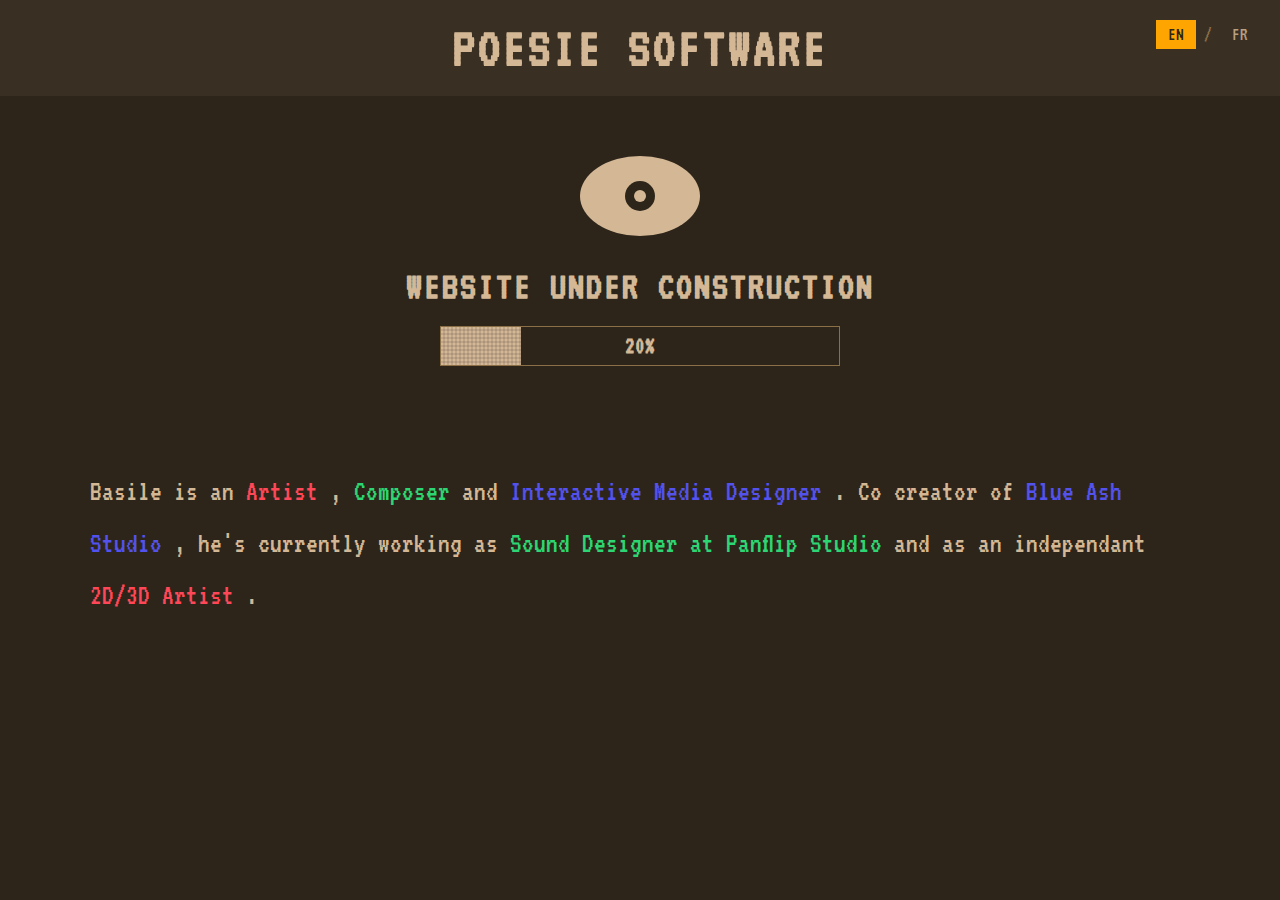
<file: index.html>
<!DOCTYPE html>
<html lang="en">
<head>
  <meta charset="UTF-8">
  <meta name="viewport" content="width=device-width, initial-scale=1.0">
  <title>Poesie Software</title>
  <link rel="preconnect" href="https://fonts.googleapis.com">
  <link rel="preconnect" href="https://fonts.gstatic.com" crossorigin>
  <link href="https://fonts.googleapis.com/css2?family=VT323&display=swap" rel="stylesheet">
  <link rel="stylesheet" href="css/style.css">
</head>
<body>
  <!-- Header -->
  <header>
    <h1>POESIE SOFTWARE</h1>
    <div class="lang-switch">
      <button id="lang-en" class="lang-btn active">EN</button>
      <span class="separator">/</span>
      <button id="lang-fr" class="lang-btn">FR</button>
    </div>
  </header>

  <!-- Main Content -->
  <main>
    <!-- Eye Block -->
    <section class="eye-section">
      <div class="eye-container">
        <div class="eye">
          <div class="iris"></div>
        </div>
      </div>
      <h2 class="construction-title" data-en="WEBSITE UNDER CONSTRUCTION" data-fr="SITE EN CONSTRUCTION">
        WEBSITE UNDER CONSTRUCTION
      </h2>
      <div class="progress-container">
        <div class="progress-bar"></div>
        <span class="progress-text">20%</span>
      </div>
    </section>

    <!-- Bio Block -->
    <section class="bio-section">
      <p class="bio-text">
        <span data-en="Basile is an " data-fr="Basile est un ">basile is an </span>
        <a href="https://instagram.com/chap0ng" target="_blank" class="link-red">
          <span data-en="Artist" data-fr="Artiste">Artist</span>
        </a>
        <span data-en=", " data-fr=", ">, </span>
        <a href="https://poesie.bandcamp.com/" target="_blank" class="link-green">
          <span data-en="Composer" data-fr="Compositeur">composer</span>
        </a>
        <span data-en=" and " data-fr=" et "> and </span>
        <a href="https://instagram.com/babaanonyme" target="_blank" class="link-blue">
          <span data-en="Interactive Media Designer" data-fr="Designer en médias interactifs">interactive media designer</span>
        </a>
          <span data-en=". " data-fr=". ">, </span>
        <span data-en="Co creator of " data-fr="Co-créateur de ">co creator of </span>
        <span class="link-blue-text">
          <span data-en="Blue Ash Studio" data-fr="Blue Ash Studio">blue ash studio</span>
        </span>
        <span data-en=", he's currently working as " data-fr=", il travaille actuellement comme ">. Currently working as </span>
        <a href="https://artemistake.github.io/PanflipWebsite/#home" target="_blank" class="link-green">
          <span data-en="Sound Designer at Panflip Studio" data-fr="Sound Designer chez Panflip Studio">sound designer for panflip studio</span>
        </a>
        <span data-en=" and as an" data-fr=" et en tant qu'"> and as an </span>
        <span data-en="independant " data-fr="">Artist</span>
        <span class="link-red-text">
          <span data-en="2D/3D Artist" data-fr="Artiste 2D/3D indépendant">2D/3D artist</span>
        </span>
        <span data-en="." data-fr=".">.</span>
      </p>
    </section>
  </main>

  <script src="js/script.js"></script>
</body>
</html>
</file>
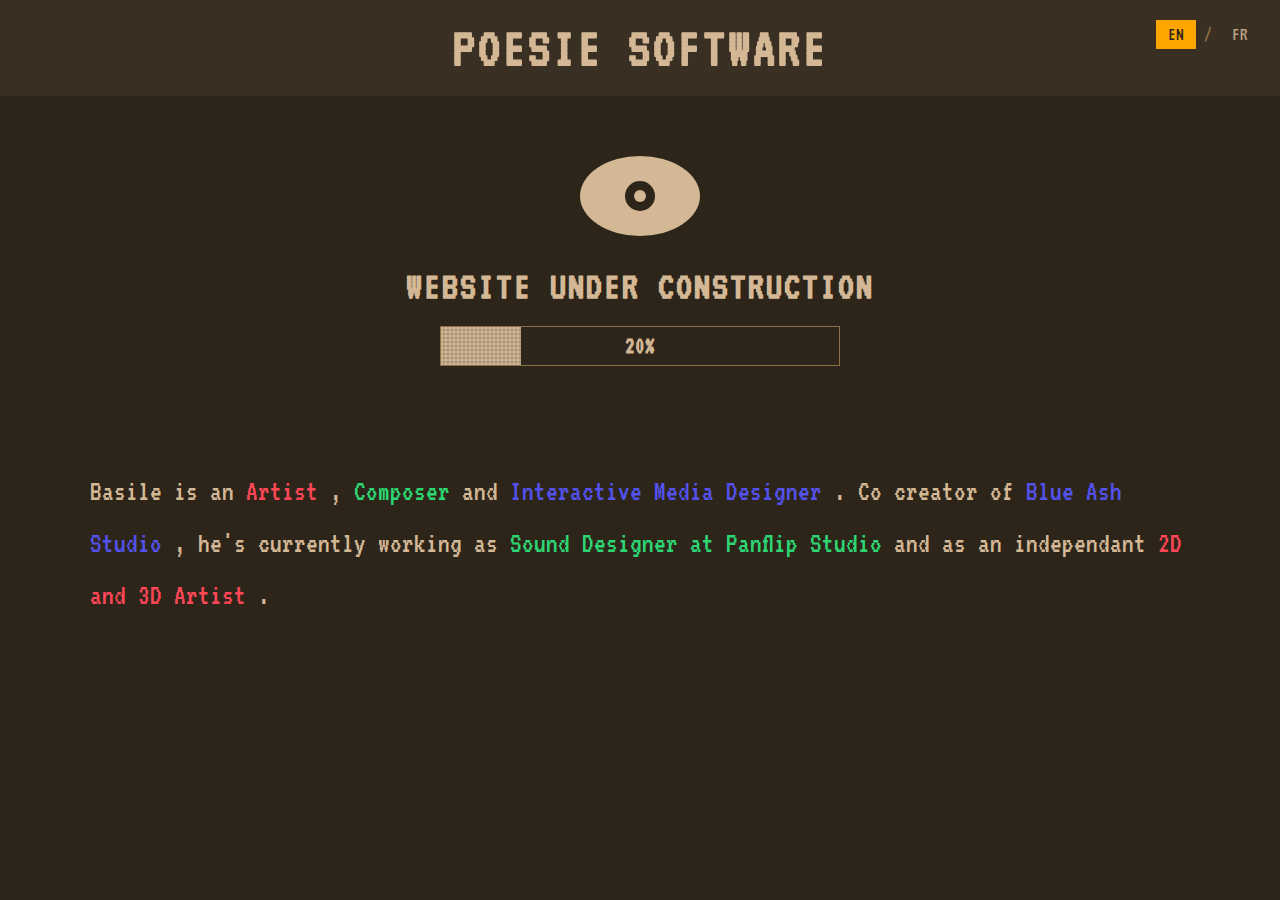
<file: poesiesoft.xyz/index.html>
<!DOCTYPE html>
<html lang="en">
<head>
  <meta charset="UTF-8">
  <meta name="viewport" content="width=device-width, initial-scale=1.0">
  <title>Poesie Software</title>
  <link rel="preconnect" href="https://fonts.googleapis.com">
  <link rel="preconnect" href="https://fonts.gstatic.com" crossorigin>
  <link href="https://fonts.googleapis.com/css2?family=VT323&display=swap" rel="stylesheet">
  <link rel="stylesheet" href="css/style.css">
</head>
<body>
  <!-- Header -->
  <header>
    <h1>POESIE SOFTWARE</h1>
    <div class="lang-switch">
      <button id="lang-en" class="lang-btn active">EN</button>
      <span class="separator">/</span>
      <button id="lang-fr" class="lang-btn">FR</button>
    </div>
  </header>

  <!-- Main Content -->
  <main>
    <!-- Eye Block -->
    <section class="eye-section">
      <div class="eye-container">
        <div class="eye">
          <div class="iris"></div>
        </div>
      </div>
      <h2 class="construction-title" data-en="WEBSITE UNDER CONSTRUCTION" data-fr="SITE EN CONSTRUCTION">
        WEBSITE UNDER CONSTRUCTION
      </h2>
      <div class="progress-container">
        <div class="progress-bar"></div>
        <span class="progress-text">20%</span>
      </div>
    </section>

    <!-- Bio Block -->
    <section class="bio-section">
      <p class="bio-text">
        <span data-en="Basile is an " data-fr="Basile est un ">basile is an </span>
        <a href="https://instagram.com/chap0ng" target="_blank" class="link-red">
          <span data-en="Artist" data-fr="Artiste">Artist</span>
        </a>
        <span data-en=", " data-fr=", ">, </span>
        <a href="https://poesie.bandcamp.com/" target="_blank" class="link-green">
          <span data-en="Composer" data-fr="Compositeur">composer</span>
        </a>
        <span data-en=" and " data-fr=" et "> and </span>
        <a href="https://instagram.com/babaanonyme" target="_blank" class="link-blue">
          <span data-en="Interactive Media Designer" data-fr="Designer en médias interactifs">interactive media designer</span>
        </a>
          <span data-en=". " data-fr=". ">, </span>
        <span data-en="Co creator of " data-fr="Co-créateur de ">co creator of </span>
        <span class="link-blue-text">
          <span data-en="Blue Ash Studio" data-fr="Blue Ash Studio">blue ash studio</span>
        </span>
        <span data-en=", he's currently working as " data-fr=", il travaille actuellement comme ">. Currently working as </span>
        <a href="https://artemistake.github.io/PanflipWebsite/#home" target="_blank" class="link-green">
          <span data-en="Sound Designer at Panflip Studio" data-fr="Sound Designer chez Panflip Studio">sound designer for panflip studio</span>
        </a>
        <span data-en=" and as an " data-fr=" et en tant qu'"> and as an </span>
        <span data-en="independant " data-fr="">independant </span>
        <span class="link-red-text">
          <span data-en="2D and 3D Artist" data-fr="Artiste 2D et 3D indépendant">2d and 3d artist</span>
        </span>
        <span data-en="." data-fr=".">.</span>
      </p>
    </section>
  </main>

  <script src="js/script.js"></script>
</body>
</html>
</file>
<file: css/style.css>
:root {
  /* Typography */
  --font-retro: 'VT323', monospace;
  --font-modern: 'Space Grotesk', sans-serif;
  --font-mono: 'Courier New', 'Monaco', monospace;
  
  /* Earth Tone Palette */
  --bg-primary: #2d251a;
  --bg-secondary: #3a2f23;
  --text-primary: #d4b896;
  --text-secondary: #b8a082;
  --warm-brown: #8b6f47;
  
  /* Playful RGB Accents */
  --rgb-red: #ff4757;
  --rgb-blue: #5352ed;
  --rgb-green: #2ed573;
  --rgb-yellow: #ffa502;
  --rgb-cyan: #3742fa;
  --rgb-purple: #a55eea;
}

* {
  margin: 0;
  padding: 0;
  box-sizing: border-box;
}

body {
  font-family: var(--font-retro);
  background-color: var(--bg-primary);
  color: var(--text-primary);
  min-height: 100vh;
  overflow-x: hidden;
}

/* Header */
header {
  background-color: var(--bg-secondary);
  padding: 20px;
  border-bottom: 0px solid var(--warm-brown);
  position: relative;
  text-align: center;
}

header h1 {
  font-size: clamp(2rem, 5vw, 3.5rem);
  letter-spacing: 3px;
  color: var(--text-primary);
  margin: 0;
}

.lang-switch {
  position: absolute;
  top: 20px;
  right: 20px;
  display: flex;
  align-items: center;
  gap: 8px;
}

.lang-btn {
  background: none;
  border: 0px solid var(--warm-brown);
  color: var(--text-secondary);
  font-family: var(--font-retro);
  font-size: 1.2rem;
  padding: 5px 12px;
  cursor: pointer;
  transition: all 0.2s;
}

.lang-btn:hover {
  background-color: var(--warm-brown);
  color: var(--bg-primary);
}

.lang-btn.active {
  background-color: var(--rgb-yellow);
  border-color: var(--rgb-yellow);
  color: var(--bg-primary);
}

.separator {
  color: var(--warm-brown);
  font-size: 1.2rem;
}

/* Main Content */
main {
  max-width: 1200px;
  margin: 0 auto;
  padding: 20px;
}

/* Eye Section */
.eye-section {
  background-color: var(--bg-primary);
  padding: 40px 20px;
  margin-bottom: 30px;
  text-align: center;
}

.eye-container {
  display: flex;
  justify-content: center;
  margin-bottom: 30px;
  perspective: 1000px;
  position: relative;
}

.eye {
  width: 120px;
  height: 80px;
  background-color: var(--text-primary);
  border-radius: 80%;
  position: relative;
  border: 0px solid var(--warm-brown);
  display: flex;
  align-items: center;
  justify-content: center;
  animation: float 3s ease-in-out infinite;
}

@keyframes float {
  0%, 100% {
    transform: translateY(0px) rotate(0deg);
  }
  50% {
    transform: translateY(-10px) rotate(2deg);
  }
}

.iris {
  width: 30px;
  height: 30px;
  background-color: var(--bg-primary);
  border-radius: 50%;
  position: relative;
  transition: all 0.1s ease-out;
  border: 0px solid var(--warm-brown);
}

.iris::after {
  content: '';
  width: 12px;
  height: 12px;
  background-color: var(--text-primary);
  border-radius: 50%;
  position: absolute;
  top: 50%;
  left: 50%;
  transform: translate(-50%, -50%);
}

.construction-title {
  font-size: clamp(1.5rem, 4vw, 2.5rem);
  color: var(--text-primary);
  margin-bottom: 20px;
  letter-spacing: 2px;
}

.progress-container {
  max-width: 400px;
  margin: 0 auto;
  position: relative;
  background-color: var(--bg-primary);
  border: 1px solid var(--warm-brown);
  height: 40px;
  overflow: hidden;
  image-rendering: pixelated;
  image-rendering: crisp-edges;
}

.progress-bar {
  height: 100%;
  width: 20%;
  background-color: var(--text-primary);
  position: relative;
  image-rendering: pixelated;
}

.progress-bar::after {
  content: '';
  position: absolute;
  top: 0;
  left: 0;
  right: 0;
  bottom: 0;
  background-image: 
    repeating-linear-gradient(
      0deg,
      transparent,
      transparent 2px,
      rgba(0, 0, 0, 0.1) 2px,
      rgba(0, 0, 0, 0.1) 4px
    ),
    repeating-linear-gradient(
      90deg,
      transparent,
      transparent 2px,
      rgba(0, 0, 0, 0.1) 2px,
      rgba(0, 0, 0, 0.1) 4px
    );
  image-rendering: pixelated;
}

.progress-text {
  position: absolute;
  top: 50%;
  left: 50%;
  transform: translate(-50%, -50%);
  font-size: 1.5rem;
  color: var(--text-primary);
  font-weight: bold;
  text-shadow: 2px 2px 0 var(--bg-primary);
  z-index: 10;
}

/* Bio Section */
.bio-section {
  background-color: var(--bg-primary);
  padding: 30px;
}

.bio-text {
  font-size: clamp(1.2rem, 2.5vw, 1.8rem);
  line-height: 1.8;
  color: var(--text-primary);
}

.link-red {
  color: var(--rgb-red);
  text-decoration: none;
  border-bottom: 0px solid var(--rgb-red);
  transition: all 0.2s;
}

.link-red:hover {
  background-color: var(--rgb-red);
  color: var(--bg-primary);
}

.link-green {
  color: var(--rgb-green);
  text-decoration: none;
  border-bottom: 0px solid var(--rgb-green);
  transition: all 0.2s;
}

.link-green:hover {
  background-color: var(--rgb-green);
  color: var(--bg-primary);
}

.link-blue {
  color: var(--rgb-blue);
  text-decoration: none;
  border-bottom: 0px solid var(--rgb-blue);
  transition: all 0.2s;
}

.link-blue:hover {
  background-color: var(--rgb-blue);
  color: var(--bg-primary);
}

.link-blue-text {
  color: var(--rgb-blue);
}

.link-red-text {
  color: var(--rgb-red);
}

/* Responsive Design */
@media (max-width: 768px) {
  header h1 {
    font-size: 2rem;
  }
  
  .lang-switch {
    position: static;
    margin-top: 15px;
    justify-content: center;
  }
  
  .eye {
    width: 100px;
    height: 65px;
  }
  
  .iris {
    width: 25px;
    height: 25px;
  }
  
  .eye-section,
  .bio-section {
    padding: 20px;
  }
  
  .construction-title {
    font-size: 1.5rem;
  }
  
  .progress-container {
    max-width: 100%;
    height: 35px;
  }
  
  .progress-text {
    font-size: 1.2rem;
  }
  
  .bio-text {
    font-size: 1.2rem;
  }
}

@media (max-width: 480px) {
  main {
    padding: 10px;
  }
  
  header {
    padding: 15px;
  }
  
  header h1 {
    font-size: 1.5rem;
    letter-spacing: 1px;
  }
  
  .eye-section,
  .bio-section {
    padding: 15px;
    margin-bottom: 15px;
  }
}
</file>
<file: poesiesoft.xyz/css/style.css>
:root {
  /* Typography */
  --font-retro: 'VT323', monospace;
  --font-modern: 'Space Grotesk', sans-serif;
  --font-mono: 'Courier New', 'Monaco', monospace;
  
  /* Earth Tone Palette */
  --bg-primary: #2d251a;
  --bg-secondary: #3a2f23;
  --text-primary: #d4b896;
  --text-secondary: #b8a082;
  --warm-brown: #8b6f47;
  
  /* Playful RGB Accents */
  --rgb-red: #ff4757;
  --rgb-blue: #5352ed;
  --rgb-green: #2ed573;
  --rgb-yellow: #ffa502;
  --rgb-cyan: #3742fa;
  --rgb-purple: #a55eea;
}

* {
  margin: 0;
  padding: 0;
  box-sizing: border-box;
}

body {
  font-family: var(--font-retro);
  background-color: var(--bg-primary);
  color: var(--text-primary);
  min-height: 100vh;
  overflow-x: hidden;
}

/* Header */
header {
  background-color: var(--bg-secondary);
  padding: 20px;
  border-bottom: 0px solid var(--warm-brown);
  position: relative;
  text-align: center;
}

header h1 {
  font-size: clamp(2rem, 5vw, 3.5rem);
  letter-spacing: 3px;
  color: var(--text-primary);
  margin: 0;
}

.lang-switch {
  position: absolute;
  top: 20px;
  right: 20px;
  display: flex;
  align-items: center;
  gap: 8px;
}

.lang-btn {
  background: none;
  border: 0px solid var(--warm-brown);
  color: var(--text-secondary);
  font-family: var(--font-retro);
  font-size: 1.2rem;
  padding: 5px 12px;
  cursor: pointer;
  transition: all 0.2s;
}

.lang-btn:hover {
  background-color: var(--warm-brown);
  color: var(--bg-primary);
}

.lang-btn.active {
  background-color: var(--rgb-yellow);
  border-color: var(--rgb-yellow);
  color: var(--bg-primary);
}

.separator {
  color: var(--warm-brown);
  font-size: 1.2rem;
}

/* Main Content */
main {
  max-width: 1200px;
  margin: 0 auto;
  padding: 20px;
}

/* Eye Section */
.eye-section {
  background-color: var(--bg-primary);
  padding: 40px 20px;
  margin-bottom: 30px;
  text-align: center;
}

.eye-container {
  display: flex;
  justify-content: center;
  margin-bottom: 30px;
  perspective: 1000px;
  position: relative;
}

.eye {
  width: 120px;
  height: 80px;
  background-color: var(--text-primary);
  border-radius: 80%;
  position: relative;
  border: 0px solid var(--warm-brown);
  display: flex;
  align-items: center;
  justify-content: center;
  animation: float 3s ease-in-out infinite;
}

@keyframes float {
  0%, 100% {
    transform: translateY(0px) rotate(0deg);
  }
  50% {
    transform: translateY(-10px) rotate(2deg);
  }
}

.iris {
  width: 30px;
  height: 30px;
  background-color: var(--bg-primary);
  border-radius: 50%;
  position: relative;
  transition: all 0.1s ease-out;
  border: 0px solid var(--warm-brown);
}

.iris::after {
  content: '';
  width: 12px;
  height: 12px;
  background-color: var(--text-primary);
  border-radius: 50%;
  position: absolute;
  top: 50%;
  left: 50%;
  transform: translate(-50%, -50%);
}

.construction-title {
  font-size: clamp(1.5rem, 4vw, 2.5rem);
  color: var(--text-primary);
  margin-bottom: 20px;
  letter-spacing: 2px;
}

.progress-container {
  max-width: 400px;
  margin: 0 auto;
  position: relative;
  background-color: var(--bg-primary);
  border: 1px solid var(--warm-brown);
  height: 40px;
  overflow: hidden;
  image-rendering: pixelated;
  image-rendering: crisp-edges;
}

.progress-bar {
  height: 100%;
  width: 20%;
  background-color: var(--text-primary);
  position: relative;
  image-rendering: pixelated;
}

.progress-bar::after {
  content: '';
  position: absolute;
  top: 0;
  left: 0;
  right: 0;
  bottom: 0;
  background-image: 
    repeating-linear-gradient(
      0deg,
      transparent,
      transparent 2px,
      rgba(0, 0, 0, 0.1) 2px,
      rgba(0, 0, 0, 0.1) 4px
    ),
    repeating-linear-gradient(
      90deg,
      transparent,
      transparent 2px,
      rgba(0, 0, 0, 0.1) 2px,
      rgba(0, 0, 0, 0.1) 4px
    );
  image-rendering: pixelated;
}

.progress-text {
  position: absolute;
  top: 50%;
  left: 50%;
  transform: translate(-50%, -50%);
  font-size: 1.5rem;
  color: var(--text-primary);
  font-weight: bold;
  text-shadow: 2px 2px 0 var(--bg-primary);
  z-index: 10;
}

/* Bio Section */
.bio-section {
  background-color: var(--bg-primary);
  padding: 30px;
}

.bio-text {
  font-size: clamp(1.2rem, 2.5vw, 1.8rem);
  line-height: 1.8;
  color: var(--text-primary);
}

.link-red {
  color: var(--rgb-red);
  text-decoration: none;
  border-bottom: 0px solid var(--rgb-red);
  transition: all 0.2s;
}

.link-red:hover {
  background-color: var(--rgb-red);
  color: var(--bg-primary);
}

.link-green {
  color: var(--rgb-green);
  text-decoration: none;
  border-bottom: 0px solid var(--rgb-green);
  transition: all 0.2s;
}

.link-green:hover {
  background-color: var(--rgb-green);
  color: var(--bg-primary);
}

.link-blue {
  color: var(--rgb-blue);
  text-decoration: none;
  border-bottom: 0px solid var(--rgb-blue);
  transition: all 0.2s;
}

.link-blue:hover {
  background-color: var(--rgb-blue);
  color: var(--bg-primary);
}

.link-blue-text {
  color: var(--rgb-blue);
}

.link-red-text {
  color: var(--rgb-red);
}

/* Responsive Design */
@media (max-width: 768px) {
  header h1 {
    font-size: 2rem;
  }
  
  .lang-switch {
    position: static;
    margin-top: 15px;
    justify-content: center;
  }
  
  .eye {
    width: 100px;
    height: 65px;
  }
  
  .iris {
    width: 25px;
    height: 25px;
  }
  
  .eye-section,
  .bio-section {
    padding: 20px;
  }
  
  .construction-title {
    font-size: 1.5rem;
  }
  
  .progress-container {
    max-width: 100%;
    height: 35px;
  }
  
  .progress-text {
    font-size: 1.2rem;
  }
  
  .bio-text {
    font-size: 1.2rem;
  }
}

@media (max-width: 480px) {
  main {
    padding: 10px;
  }
  
  header {
    padding: 15px;
  }
  
  header h1 {
    font-size: 1.5rem;
    letter-spacing: 1px;
  }
  
  .eye-section,
  .bio-section {
    padding: 15px;
    margin-bottom: 15px;
  }
}
</file>
